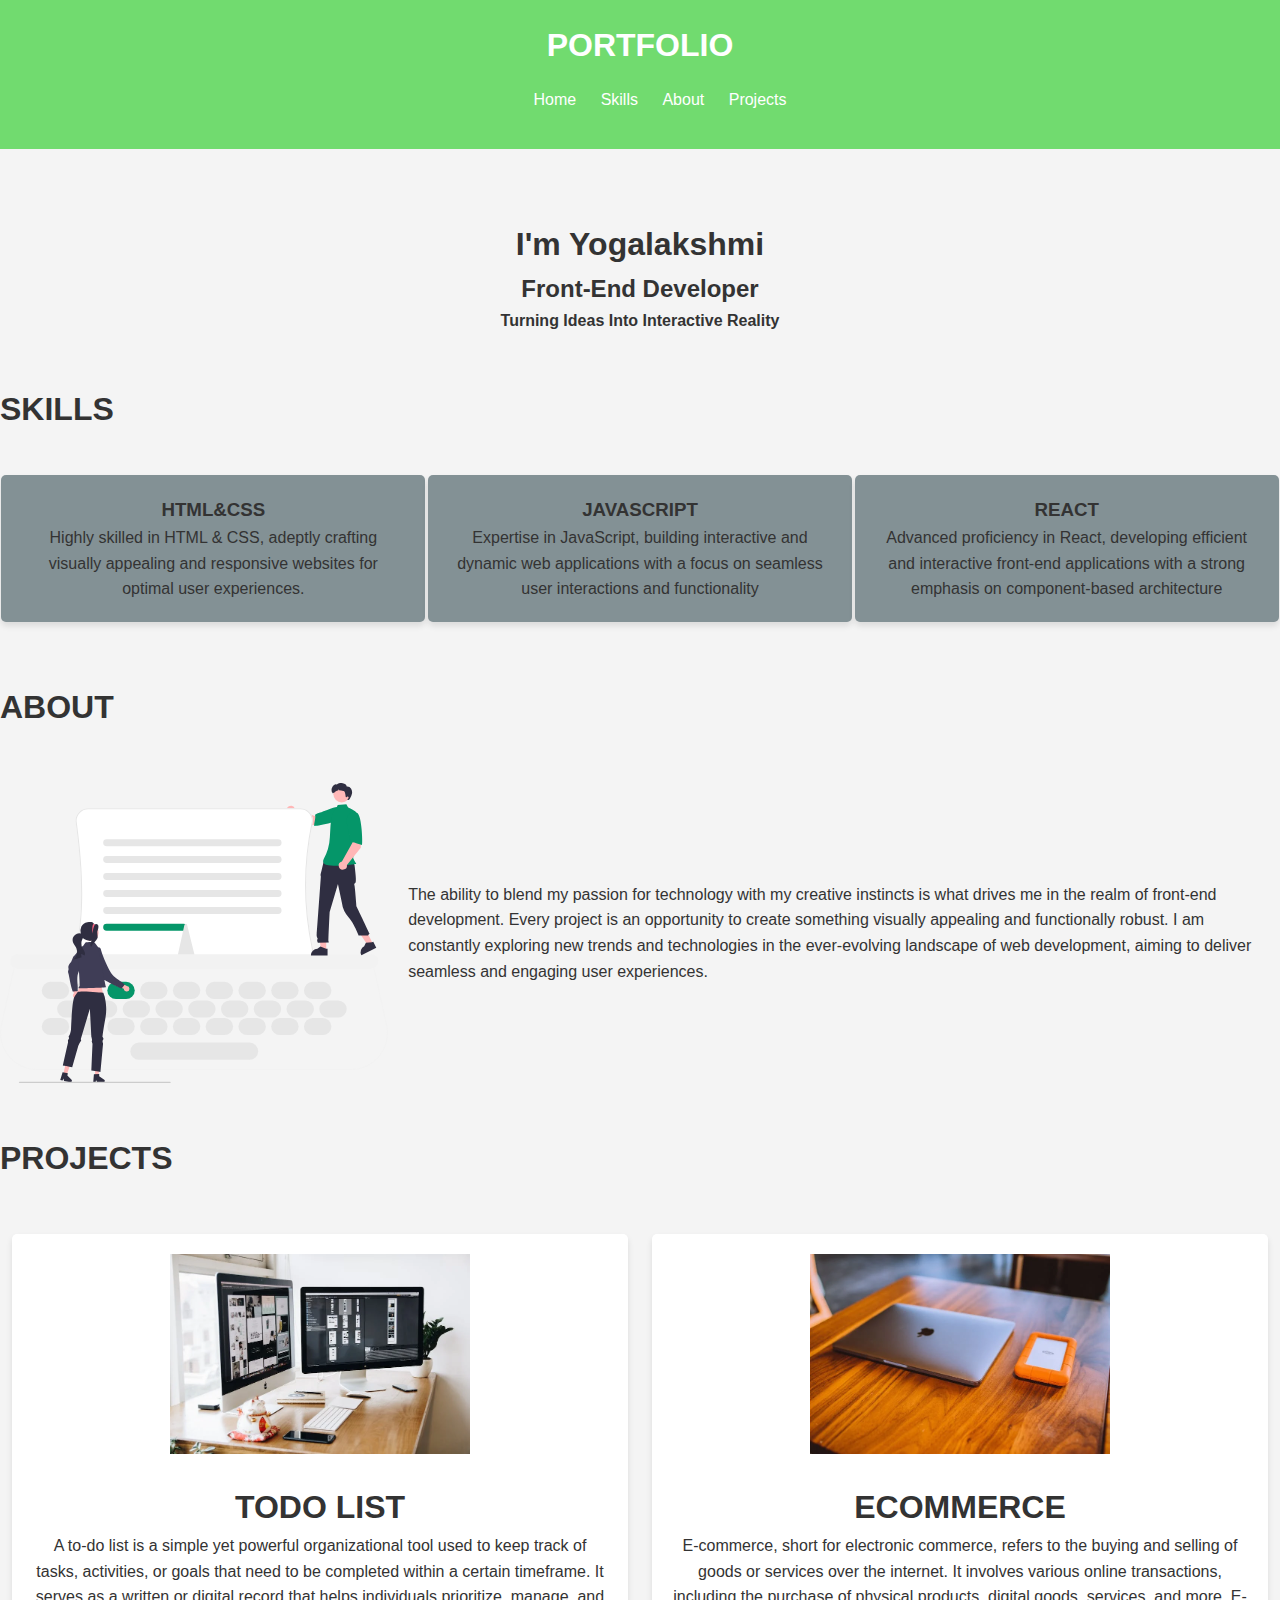
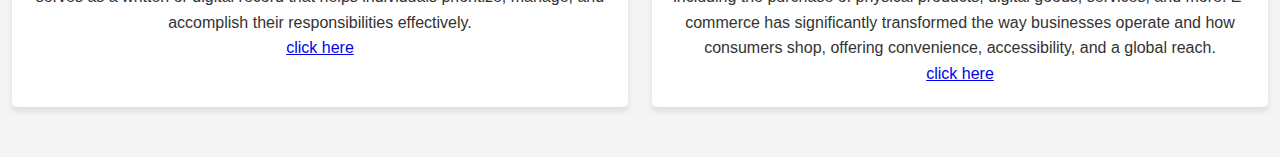
<file: Portfolio/index.html>
<!DOCTYPE html>
<head>
    <title>
        PORTFOLIO
    </title>
    <link rel="stylesheet" href="./style.css">
</head>
<body>
   <header>
    <h1>PORTFOLIO</h1>
    <nav>
        <ul>
        <li><a href="#home">Home</a></li>
        <li><a href="#skills">Skills</a></li>
        <li><a href="#about">About</a></li>  
        <li><a href="#projects">Projects</a></li>
        
        </ul>
    </nav>
   </header>
<section id="home">
   <div class="div1"><h1><b>I'm Yogalakshmi</b></h1> 
      <h2>  Front-End Developer</h2>
        
       <h4> Turning Ideas Into Interactive Reality </h4>
    <!-- <img src="./asset/home.svg" /> -->
    
    </div>
</section>
<section id="Skills">
    <h1>SKILLS</h1>
    <div class="skill-div">
        <div>
         <h3> HTML&CSS </h3>
         <p>Highly skilled in HTML & CSS, adeptly crafting visually appealing and responsive websites for optimal user experiences.</p>
        </div>
        <div>
         <h3> JAVASCRIPT</h3>  
         <p>Expertise in JavaScript, building interactive and dynamic web applications with a focus on seamless user interactions and functionality</p> 
        </div>
        <div>
            <h3> REACT</h3>
            <p>Advanced proficiency in React, developing efficient and interactive front-end applications with a strong emphasis on component-based architecture</p>
        </div>
    </div>
    
 </section>
 <section id="about">
<h1>ABOUT</h1>
    <div class="about-div">
        <img src="./asset/about.svg"/>
        <p>The ability to blend my passion for technology with my creative instincts is what drives me in the realm of front-end development. Every project is an opportunity to create something visually appealing and functionally robust.
            I am constantly exploring new trends and technologies in the ever-evolving landscape of web development, aiming to deliver seamless and engaging user experiences. 
        </p>
    </div>
 </section>
 <section id="projects">
    <h1>PROJECTS</h1>
    <div class="proj-div">
        <div class="first">
            <img src="./asset/first.webp" />
           
                <h1>TODO LIST</h1>
                
                <p>A to-do list is a simple yet powerful organizational tool used to keep track of tasks, activities, or goals that need to be completed within a certain timeframe. It serves as a
                     written or digital record that helps individuals prioritize, manage, and accomplish their responsibilities effectively.</p>
            <a href="https://todoapp-gray-pi.vercel.app/">click here </a>
   
        </div>
        <div class="second">
            <img src="./asset/sec.webp" />
            <h1>ECOMMERCE</h1>
            <p> 
                E-commerce, short for electronic commerce, refers to the buying and selling of goods or services over the internet. It involves various online transactions, including the purchase of physical products, digital goods, services, and more. 
                E-commerce has significantly transformed the way businesses operate and how consumers shop, offering convenience, accessibility, and a global reach.</p>
        <a href="https://ecommerce-ten-tau-82.vercel.app/">click here </a>
        </div>


    </div>
 </section>

</body>
</html>
</file>
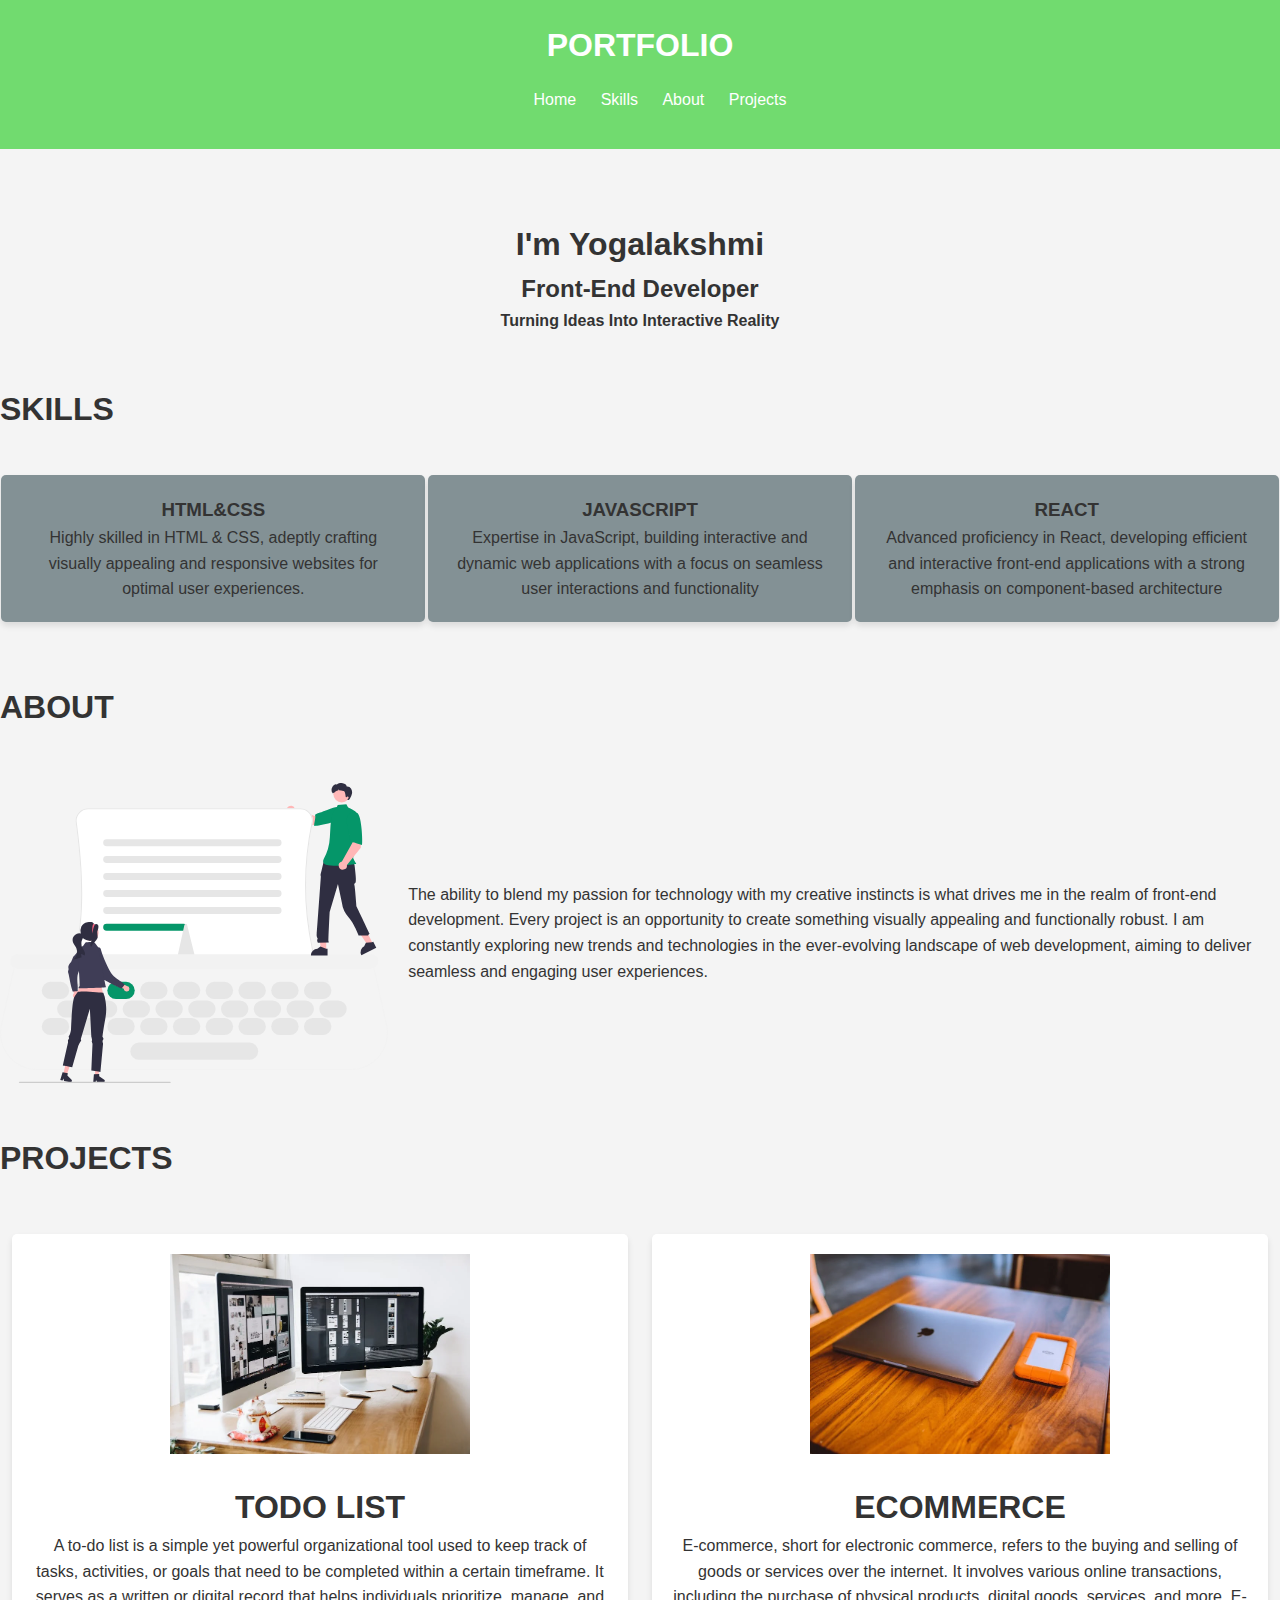
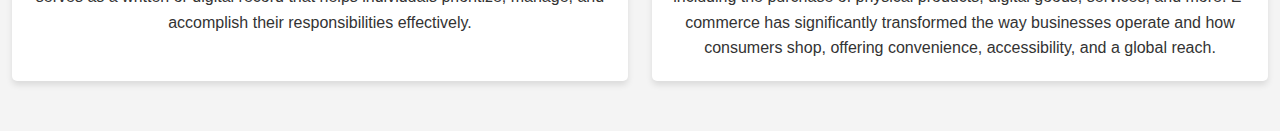
<file: Portfolio/Main.html>
<!DOCTYPE html>
<head>
    <title>
        PORTFOLIO
    </title>
    <link rel="stylesheet" href="./style.css">
</head>
<body>
   <header>
    <h1>PORTFOLIO</h1>
    <nav>
        <ul>
        <li><a href="#home">Home</a></li>
        <li><a href="#skills">Skills</a></li>
        <li><a href="#about">About</a></li>  
        <li><a href="#projects">Projects</a></li>
        
        </ul>
    </nav>
   </header>
<section id="home">
   <div class="div1"><h1><b>I'm Yogalakshmi</b></h1> 
      <h2>  Front-End Developer</h2>
        
       <h4> Turning Ideas Into Interactive Reality </h4>
    <!-- <img src="./asset/home.svg" /> -->
    
    </div>
</section>
<section id="Skills">
    <h1>SKILLS</h1>
    <div class="skill-div">
        <div>
         <h3> HTML&CSS </h3>
         <p>Highly skilled in HTML & CSS, adeptly crafting visually appealing and responsive websites for optimal user experiences.</p>
        </div>
        <div>
         <h3> JAVASCRIPT</h3>  
         <p>Expertise in JavaScript, building interactive and dynamic web applications with a focus on seamless user interactions and functionality</p> 
        </div>
        <div>
            <h3> REACT</h3>
            <p>Advanced proficiency in React, developing efficient and interactive front-end applications with a strong emphasis on component-based architecture</p>
        </div>
    </div>
    
 </section>
 <section id="about">
<h1>ABOUT</h1>
    <div class="about-div">
        <img src="./asset/about.svg"/>
        <p>The ability to blend my passion for technology with my creative instincts is what drives me in the realm of front-end development. Every project is an opportunity to create something visually appealing and functionally robust.
            I am constantly exploring new trends and technologies in the ever-evolving landscape of web development, aiming to deliver seamless and engaging user experiences. 
        </p>
    </div>
 </section>
 <section id="projects">
    <h1>PROJECTS</h1>
    <div class="proj-div">
        <div class="first">
            <img src="./asset/first.webp" />
           
                <h1>TODO LIST</h1>
                
                <p>A to-do list is a simple yet powerful organizational tool used to keep track of tasks, activities, or goals that need to be completed within a certain timeframe. It serves as a
                     written or digital record that helps individuals prioritize, manage, and accomplish their responsibilities effectively.</p>
   
        </div>
        <div class="second">
            <img src="./asset/sec.webp" />
            <h1>ECOMMERCE</h1>
            <p> 
                E-commerce, short for electronic commerce, refers to the buying and selling of goods or services over the internet. It involves various online transactions, including the purchase of physical products, digital goods, services, and more. 
                E-commerce has significantly transformed the way businesses operate and how consumers shop, offering convenience, accessibility, and a global reach.</p>
        </div>


    </div>
 </section>

</body>
</html>
</file>
<file: Portfolio/style.css>
/* Reset default margin and padding */
body, h1, h2, h3, h4, p {
    margin: 0;
    padding: 0;
}

/* Apply a background color and font styles */
body {
    font-family: Arial, sans-serif;
    background-color: #f4f4f4;
    color: #333333;
    line-height: 1.6;
}

/* Header styling */
header {
    background-color: #71db6f;

    color: #fff;
    padding: 20px 0;
    text-align: center;
    border-bottom: rgba(0, 0, 0, 0.1);
}

nav ul {
    list-style: none;
}

nav ul li {
    display: inline;
    margin: 0 10px;
}

nav ul li a {
    color: #fff;
    text-decoration: none;
}

/* Home section styling */
#home {
    text-align: center;
    padding: 50px 0;
}

.div1 {
    margin-top: 20px;
    
}

/* Skills section styling */
.skill-div {
    display: flex;
    justify-content: space-around;
    padding: 40px 0;
}

.skill-div div {
    text-align: center;
    width: 30%;
    padding: 20px;
    background-color: #839195;
    border-radius: 5px;
    box-shadow: 0 4px 6px rgba(0, 0, 0, 0.1);
    margin-bottom: 20px;
}

/* About section styling */
.about-div {
    display: flex;
    align-items: center;
    padding: 50px 0;
}

.about-div img {
    max-width: 100%; /* Adjust the image width to fit its container */
    max-height: 300px; /* Set a maximum height for the image */
    margin-right: 20px;
}

/* Projects section styling */
.proj-div {
    display: flex;
    justify-content: space-around;
    padding: 50px 0;
}

.proj-div .first,
.proj-div .second {
    text-align: center;
    width: 45%;
    padding: 20px;
    background-color: #fff;
    border-radius: 5px;
    box-shadow: 0 4px 6px rgba(0, 0, 0, 0.1);
}

.proj-div img {
    max-width: 100%; /* Adjust the image width to fit its container */
    max-height: 200px; /* Set a maximum height for the image */
    margin-bottom: 20px;
}
</file>
